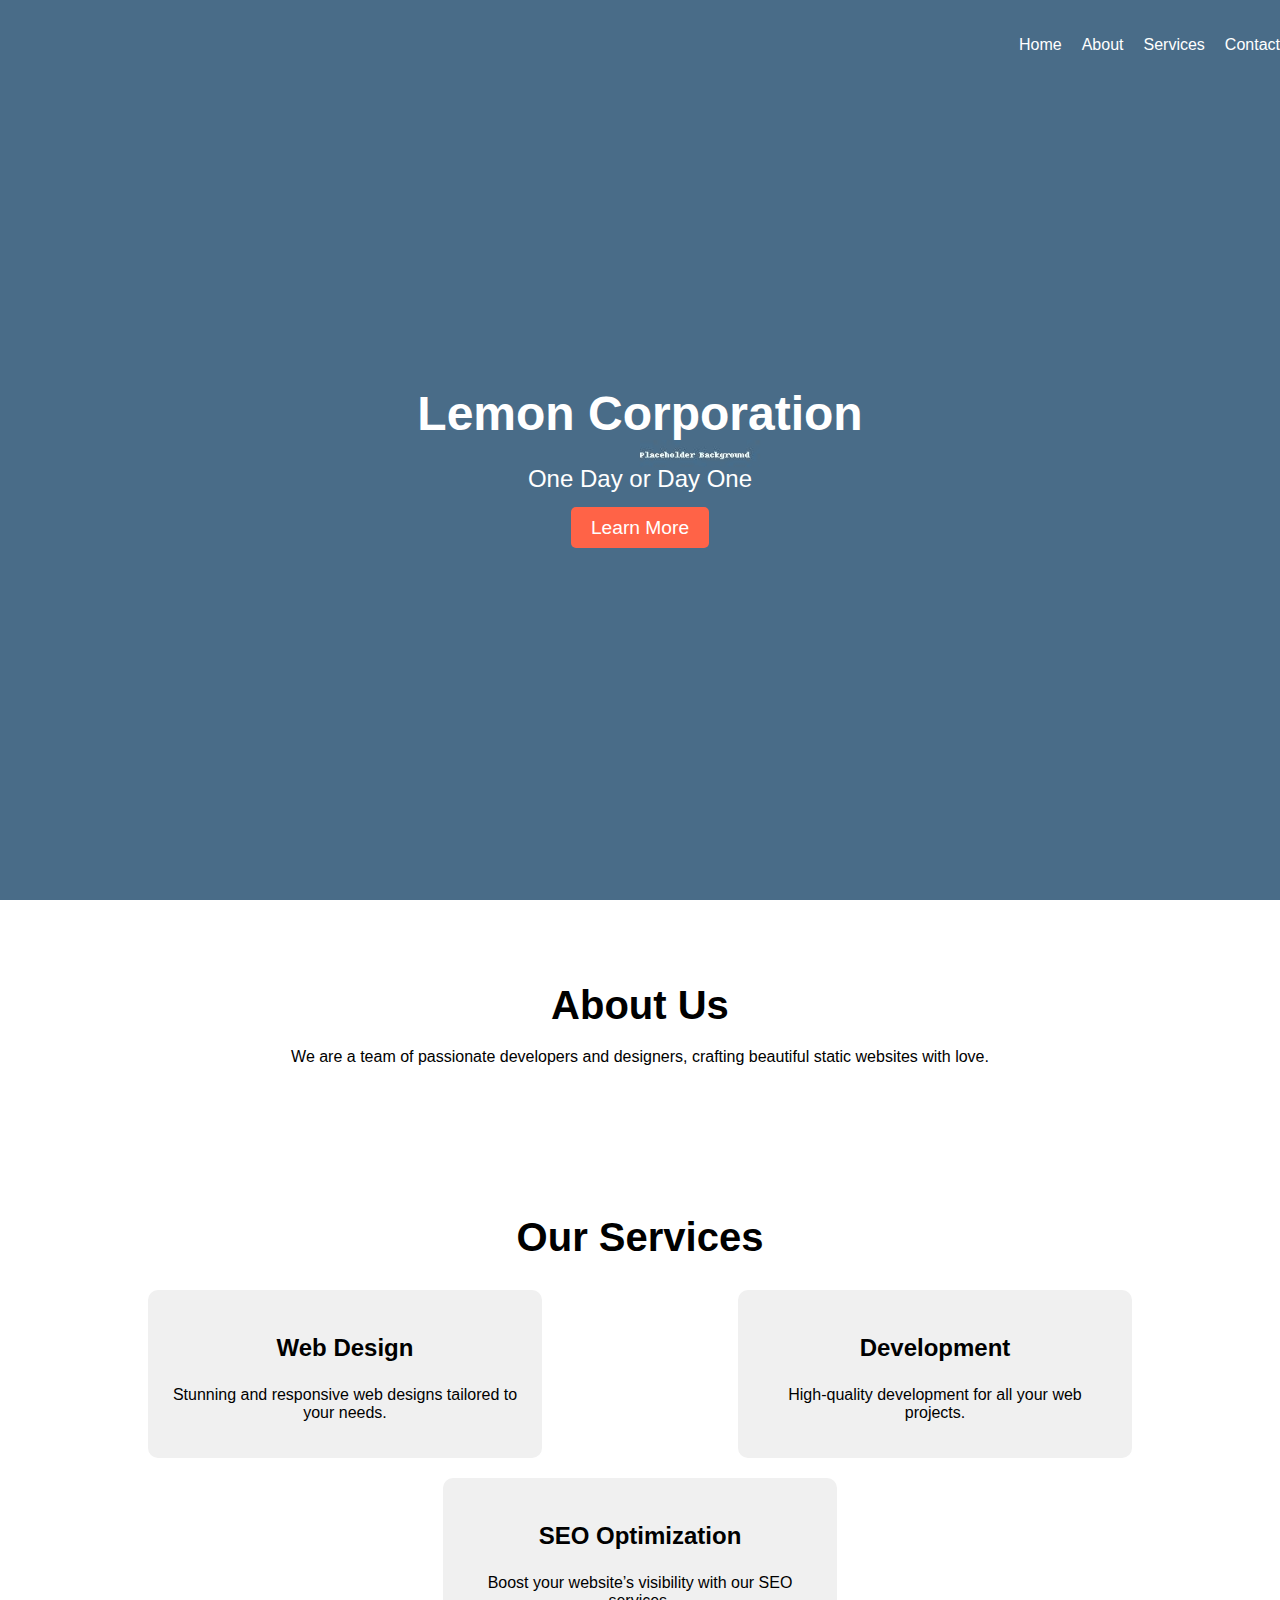
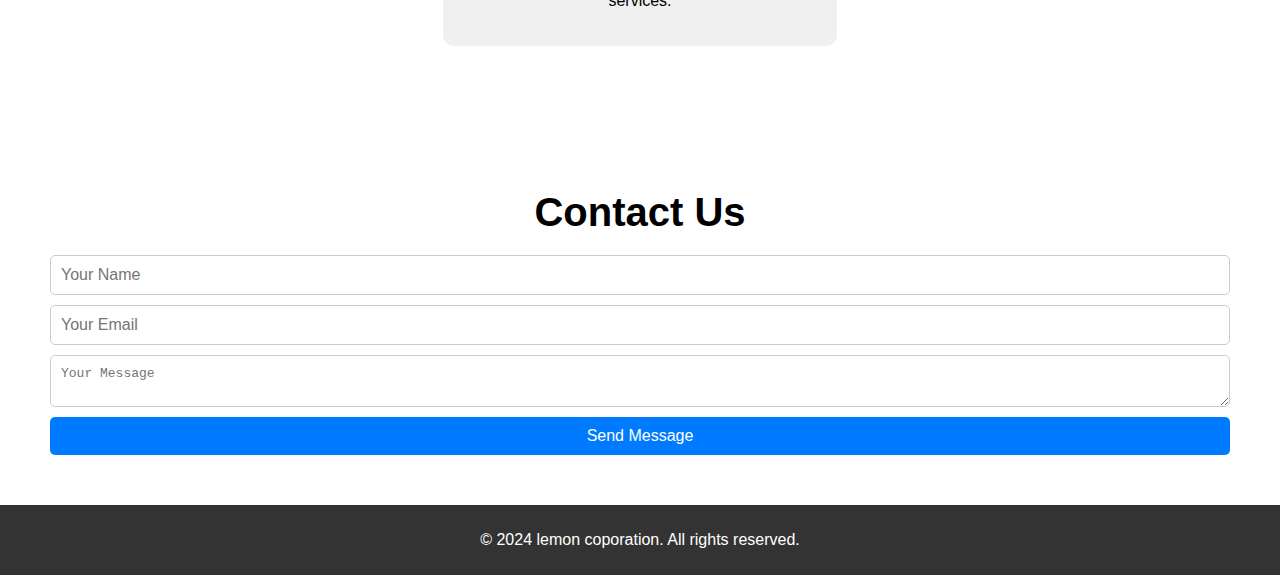
<file: my-website/index.html>
<!DOCTYPE html>
<html lang="en">
<head>
    <meta charset="UTF-8">
    <meta name="viewport" content="width=device-width, initial-scale=1.0">
    <title>lemon nothing</title>
    <link rel="stylesheet" href="css/styles.css">
</head>
<body>
    <header class="hero">
        <nav class="navbar">
            <div class="logo"></div>
            <ul class="nav-links">
                <li><a href="#home">Home</a></li>
                <li><a href="#about">About</a></li>
                <li><a href="#services">Services</a></li>
                <li><a href="#contact">Contact</a></li>
            </ul>
        </nav>
        <div class="hero-content">
            <h1> Lemon Corporation</h1>
            <p>One Day or Day One</p>
            <a href="#about" class="cta-button">Learn More</a>
        </div>
    </header>

    <section id="about" class="about">
        <h2>About Us</h2>
        <p>We are a team of passionate developers and designers, crafting beautiful static websites with love.</p>
    </section>

    <section id="services" class="services">
        <h2>Our Services</h2>
        <div class="service-cards">
            <div class="card">
                <h3>Web Design</h3>
                <p>Stunning and responsive web designs tailored to your needs.</p>
            </div>
            <div class="card">
                <h3>Development</h3>
                <p>High-quality development for all your web projects.</p>
            </div>
            <div class="card">
                <h3>SEO Optimization</h3>
                <p>Boost your website’s visibility with our SEO services.</p>
            </div>
        </div>
    </section>

    <section id="contact" class="contact">
        <h2>Contact Us</h2>
        <form>
            <input type="text" placeholder="Your Name" required>
            <input type="email" placeholder="Your Email" required>
            <textarea placeholder="Your Message" required></textarea>
            <button type="submit">Send Message</button>
        </form>
    </section>

    <footer>
        <p>&copy; 2024 lemon coporation. All rights reserved.</p>
    </footer>

    <script src="js/script.js"></script>
</body>
</html>
</file>
<file: my-website/css/styles.css>
body, html {
    margin: 0;
    padding: 0;
    font-family: Arial, sans-serif;
    box-sizing: border-box;
}

header.hero {
    background-image: url('../images/background.jpg');
    background-size: cover;
    background-position: center;
    height: 100vh;
    color: white;
    text-align: center;
    display: flex;
    flex-direction: column;
    justify-content: center;
    align-items: center;
}

.navbar {
    position: absolute;
    top: 0;
    width: 100%;
    display: flex;
    justify-content: space-between;
    padding: 20px;
}

.logo {
    font-size: 1.5em;
    font-weight: bold;
}

.nav-links {
    list-style: none;
    display: flex;
    gap: 20px;
}

.nav-links a {
    text-decoration: none;
    color: white;
    font-size: 1em;
}

.hero-content h1 {
    font-size: 3em;
    margin: 0.5em 0;
}

.hero-content p {
    font-size: 1.5em;
    margin-bottom: 1em;
}

.cta-button {
    background-color: #ff6347;
    color: white;
    padding: 10px 20px;
    text-decoration: none;
    font-size: 1.2em;
    border-radius: 5px;
}

.about, .services, .contact {
    padding: 50px;
    text-align: center;
}

.about h2, .services h2, .contact h2 {
    font-size: 2.5em;
    margin-bottom: 20px;
}

.service-cards {
    display: flex;
    justify-content: space-around;
    flex-wrap: wrap;
}

.card {
    background-color: #f0f0f0;
    padding: 20px;
    border-radius: 10px;
    width: 30%;
    margin: 10px;
}

.card h3 {
    font-size: 1.5em;
}

.card p {
    font-size: 1em;
}

.contact form {
    display: flex;
    flex-direction: column;
    gap: 10px;
}

.contact input, .contact textarea {
    padding: 10px;
    font-size: 1em;
    border: 1px solid #ccc;
    border-radius: 5px;
}

.contact button {
    padding: 10px 20px;
    font-size: 1em;
    color: white;
    background-color: #007bff;
    border: none;
    border-radius: 5px;
}

footer {
    background-color: #333;
    color: white;
    text-align: center;
    padding: 10px 0;
}
</file>
